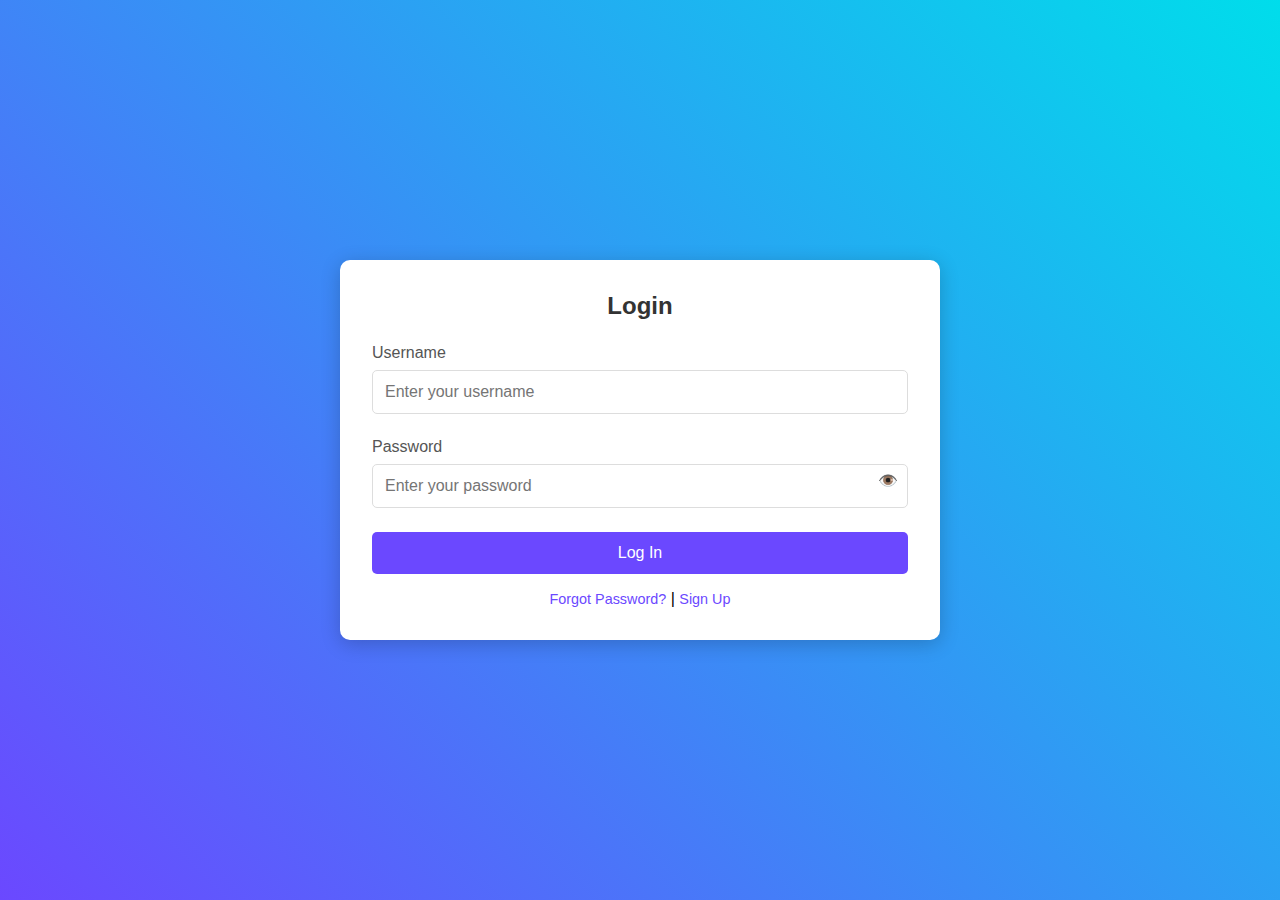
<file: html/login.html>
<script type="text/javascript">
        var gk_isXlsx = false;
        var gk_xlsxFileLookup = {};
        var gk_fileData = {};
        function filledCell(cell) {
          return cell !== '' && cell != null;
        }
        function loadFileData(filename) {
        if (gk_isXlsx && gk_xlsxFileLookup[filename]) {
            try {
                var workbook = XLSX.read(gk_fileData[filename], { type: 'base64' });
                var firstSheetName = workbook.SheetNames[0];
                var worksheet = workbook.Sheets[firstSheetName];

                // Convert sheet to JSON to filter blank rows
                var jsonData = XLSX.utils.sheet_to_json(worksheet, { header: 1, blankrows: false, defval: '' });
                // Filter out blank rows (rows where all cells are empty, null, or undefined)
                var filteredData = jsonData.filter(row => row.some(filledCell));

                // Heuristic to find the header row by ignoring rows with fewer filled cells than the next row
                var headerRowIndex = filteredData.findIndex((row, index) =>
                  row.filter(filledCell).length >= filteredData[index + 1]?.filter(filledCell).length
                );
                // Fallback
                if (headerRowIndex === -1 || headerRowIndex > 25) {
                  headerRowIndex = 0;
                }

                // Convert filtered JSON back to CSV
                var csv = XLSX.utils.aoa_to_sheet(filteredData.slice(headerRowIndex)); // Create a new sheet from filtered array of arrays
                csv = XLSX.utils.sheet_to_csv(csv, { header: 1 });
                return csv;
            } catch (e) {
                console.error(e);
                return "";
            }
        }
        return gk_fileData[filename] || "";
        }
        </script><!DOCTYPE html>
<html lang="en">
<head>
    <meta charset="UTF-8">
    <meta name="viewport" content="width=device-width, initial-scale=1.0">
    <title>Login Page</title>
    <link rel="stylesheet" href="../styles.css">
</head>
<body>
    <div class="login-container">
        <h2>Login</h2>
        <form id="loginForm">
            <div class="input-group">
                <label for="username">Username</label>
                <input type="text" id="username" placeholder="Enter your username" required>
                <div class="error" id="usernameError">Username must be at least 3 characters</div>
            </div>
            <div class="input-group">
                <label for="password">Password</label>
                <input type="password" id="password" placeholder="Enter your password" required>
                <span class="toggle-password" onclick="togglePassword()">👁️</span>
                <div class="error" id="passwordError">Password must be at least 6 characters</div>
            </div>
            <button type="submit" class="btn">Log In</button>
        </form>
        <div class="links">
            <a href="#">Forgot Password?</a> | <a href="#">Sign Up</a>
        </div>
    </div>
    <script src="../script.js"></script>
</body>
</html>
</file>
<file: styles.css>
* {
    margin: 0;
    padding: 0;
    box-sizing: border-box;
    font-family: Arial, sans-serif;
}

body {
    display: flex;
    justify-content: center;
    align-items: center;
    min-height: 100vh;
    background: linear-gradient(45deg, #6b48ff, #00ddeb);
}

.login-container, .search-container, .results-container {
    background: white;
    padding: 2rem;
    border-radius: 10px;
    box-shadow: 0 4px 20px rgba(0, 0, 0, 0.2);
    width: 100%;
    max-width: 600px;
}

.login-container h2, .search-container h2, .results-container h2 {
    text-align: center;
    margin-bottom: 1.5rem;
    color: #333;
}

.input-group {
    margin-bottom: 1.5rem;
    position: relative;
}

.input-group label {
    display: block;
    margin-bottom: 0.5rem;
    color: #555;
}

.input-group input, .input-group select {
    width: 100%;
    padding: 0.75rem;
    border: 1px solid #ddd;
    border-radius: 5px;
    font-size: 1rem;
    transition: border-color 0.3s ease;
}

.input-group input:focus, .input-group select:focus {
    outline: none;
    border-color: #6b48ff;
}

.input-group .toggle-password {
    position: absolute;
    right: 10px;
    top: 60%;
    transform: translateY(-50%);
    cursor: pointer;
    color: #555;
}

.error {
    color: #e74c3c;
    font-size: 0.9rem;
    margin-top: 0.25rem;
    display: none;
}

.btn {
    width: 100%;
    padding: 0.75rem;
    background: #6b48ff;
    color: white;
    border: none;
    border-radius: 5px;
    font-size: 1rem;
    cursor: pointer;
    transition: background 0.3s ease;
}

.btn:hover {
    background: #5538cc;
}

.links {
    text-align: center;
    margin-top: 1rem;
}

.links a {
    color: #6b48ff;
    text-decoration: none;
    font-size: 0.9rem;
}

.links a:hover {
    text-decoration: underline;
}

.results-list {
    margin-top: 2rem;
}

.result-item {
    border: 1px solid #ddd;
    padding: 1rem;
    margin-bottom: 1rem;
    border-radius: 5px;
}

.result-item h3 {
    color: #333;
    margin-bottom: 0.5rem;
}

.result-item p {
    color: #555;
    margin-bottom: 0.25rem;
}

@media (max-width: 480px) {
    .login-container, .search-container, .results-container {
        padding: 1.5rem;
        margin: 1rem;
    }
}
</file>
